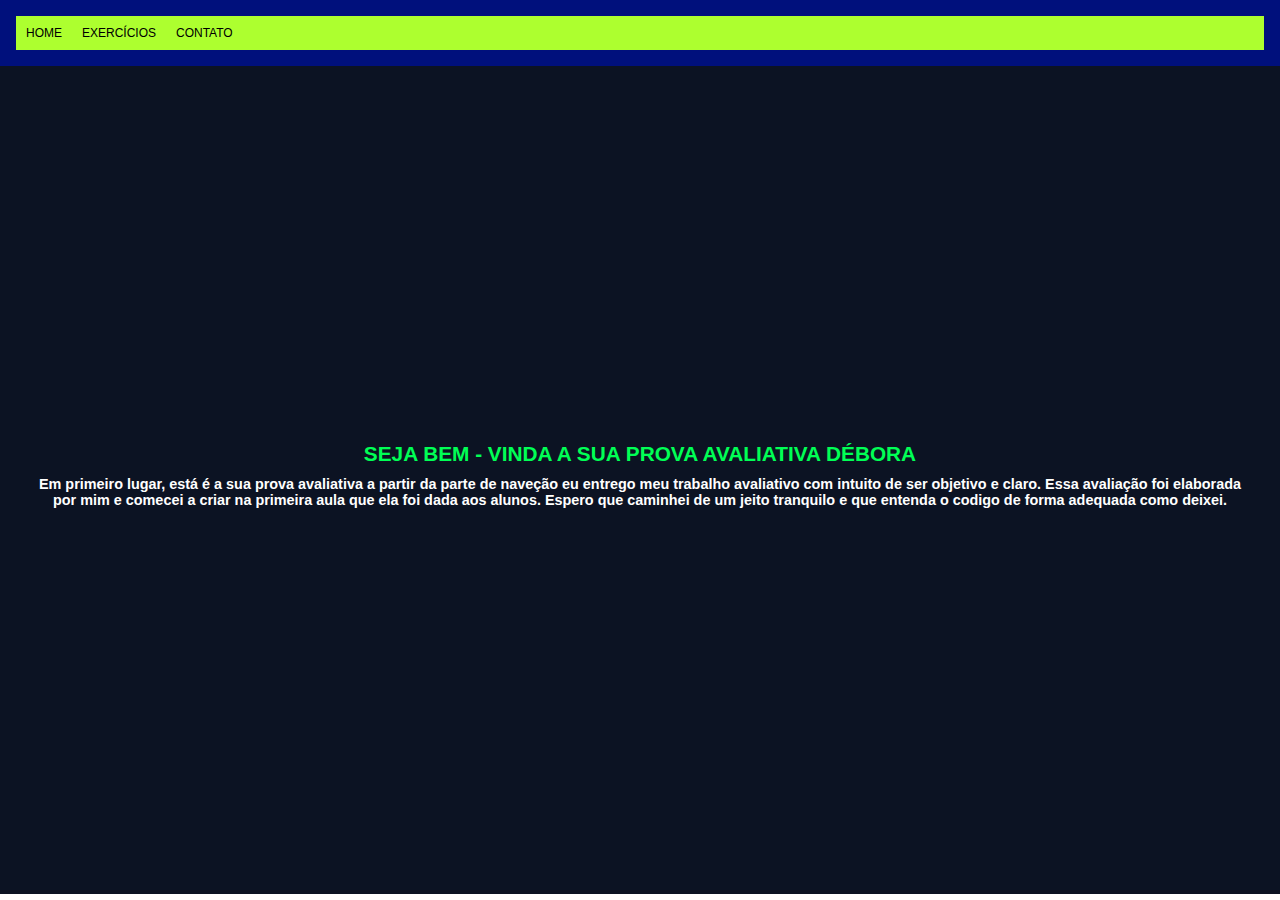
<file: index.html>
<!DOCTYPE html>
 <html lang="en">
 <head>
    <meta charset="UTF-8">
    <meta name="viewport" content="width=device-width, initial-scale=1.0">
    <title>Sarah Gaspar</title>
    <link rel="stylesheet" href="css/estilo.css">
 </head>
 <body>
    <header>
    <nav>
        <ul id="menu">
            <li><a href="home.html">HOME</a></li>
            <li><a href="exercicios.html">EXERCÍCIOS</a></li>
            <li><a href="contato.html">CONTATO</a></li>
        </ul>
    </nav>
  </header>

  <main class="homeOficial">
    <h2 class="tituloHome">SEJA BEM - VINDA A SUA PROVA AVALIATIVA DÉBORA</h2>
      
    <section class="cahome">
          <article class="homee2">
              <div class="card-home">
                  <h2>Em primeiro lugar, está é a sua prova avaliativa a partir da parte de naveção eu entrego meu trabalho avaliativo com intuito de ser objetivo e claro. Essa avaliação foi elaborada por mim e comecei a criar na primeira aula que ela foi dada aos alunos. Espero que caminhei de um jeito tranquilo e que entenda o codigo de forma adequada como deixei.</h2>
              </div>
          </article>
      </section>
 
  </main>



<script src="js/script.js"></script>
 </body>
 </html>
</file>
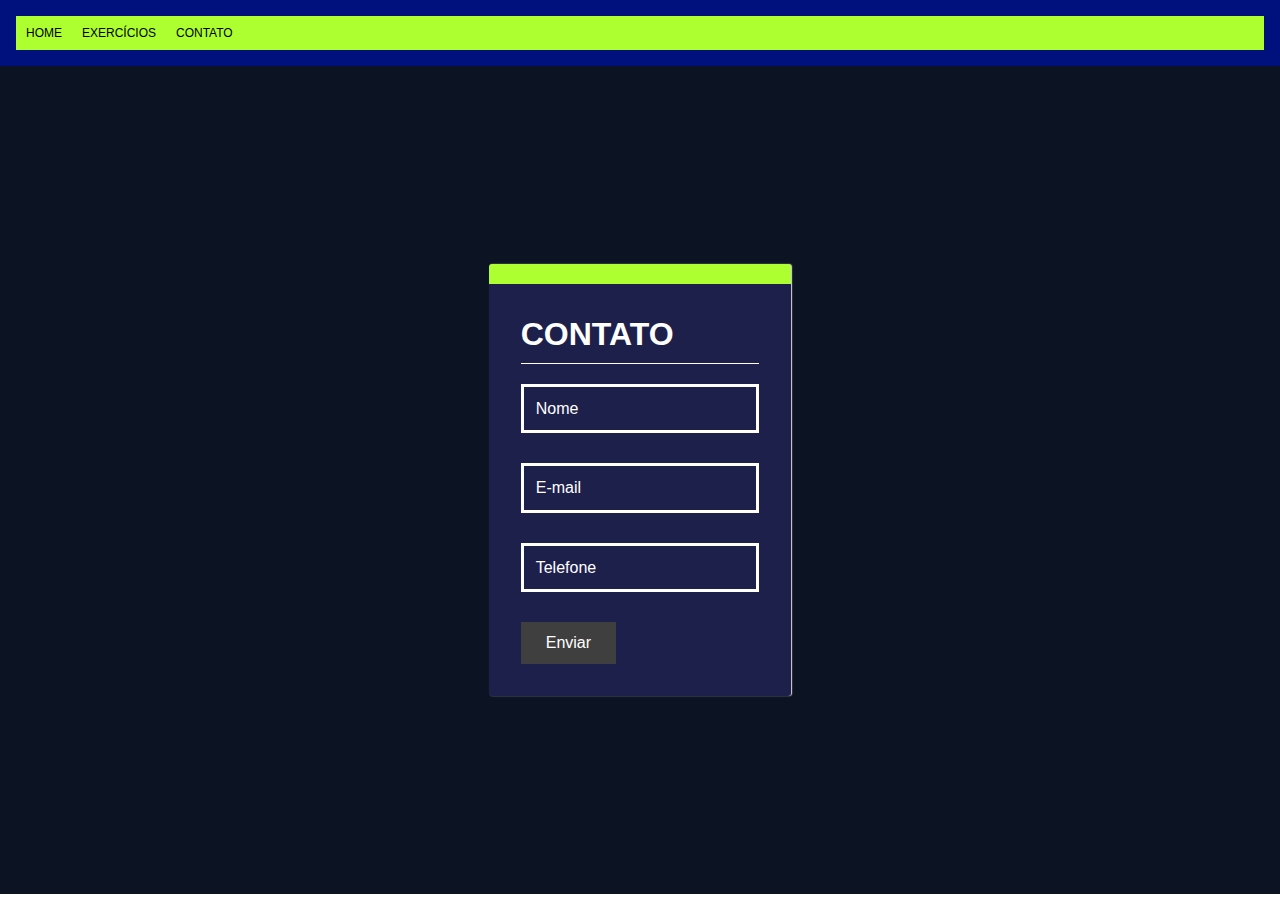
<file: contato.html>
<!DOCTYPE html>
<html lang="en">
<head>
   <meta charset="UTF-8">
   <meta name="viewport" content="width=device-width, initial-scale=1.0">
   <title>Sarah Gaspar</title>
   <link rel="stylesheet" href="css/estilo.css">
</head>
<body>
   <header>
   <nav>
       <ul id="menu">
          <li><a href="home.html">HOME</a></li>
           <li><a href="exercicios.html">EXERCÍCIOS</a></li>
           <li><a href="contato.html">CONTATO</a></li>
       </ul>
   </nav>
</header>
<main class="homeEntrada">
    <form class="form" action="#">
        <h1 class="titulo-form">CONTATO</h1>
        <div class="input-group">
        
            <input type="text" name="text" class="input" id="name" autocomplete="off" required="">
            <label class="user-label">Nome</label>
        
        </div>
        <div class="input-group">
        
            <input type="text" name="email" class="input" id="email" autocomplete="off" required="">
            <label class="user-label">E-mail</label>
        
        </div>
        <div class="input-group">

            <input type="tel" name="fone" class="input" id="tel"  autocomplete="off" required="">
            <label class="user-label">Telefone</label>
    
        </div>
        <button id="send" class="btn-gradient">Enviar</button>

        <script src="js/script.js"></script>
    </form>
  </main>
</body>
</html>
</file>
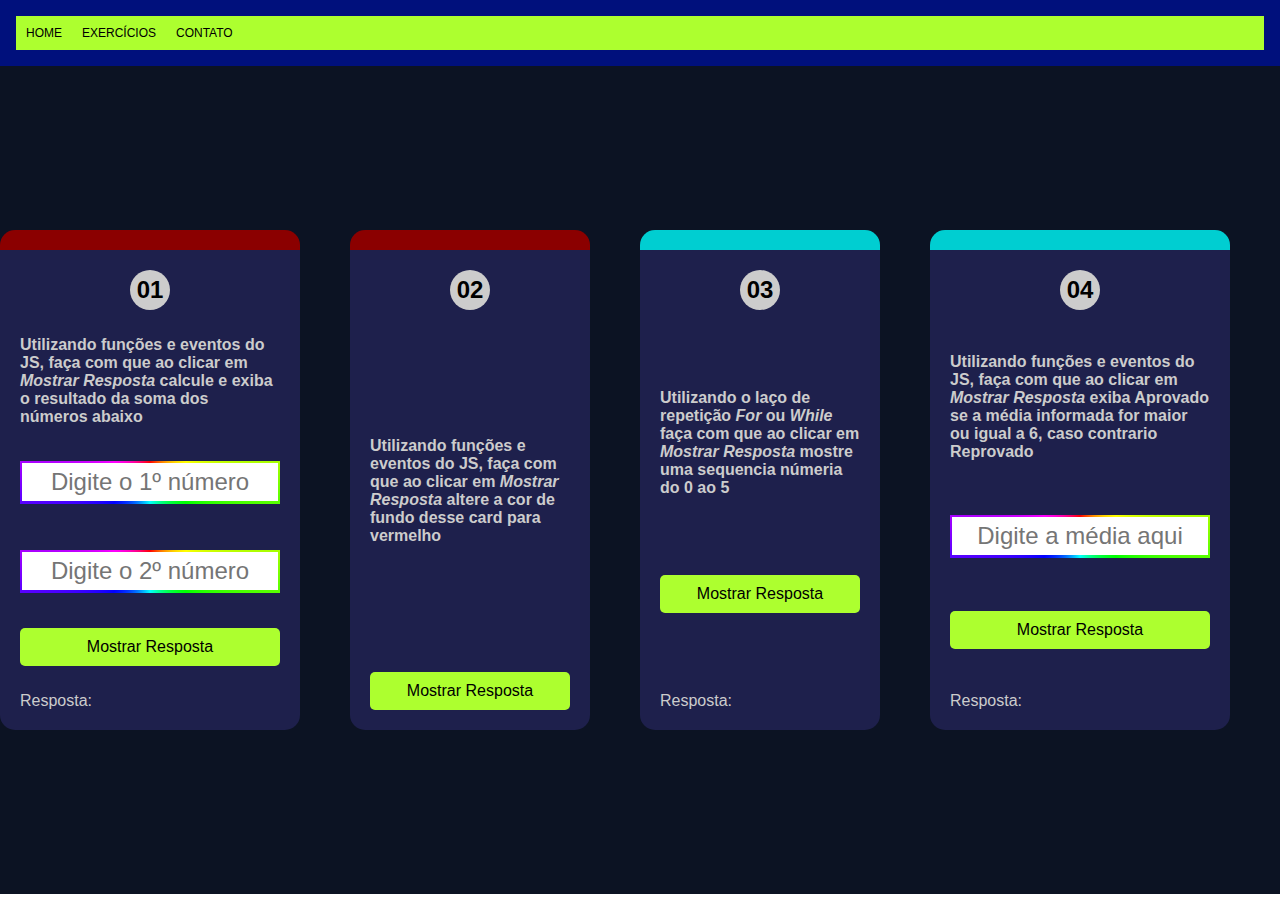
<file: exercicios.html>
<!DOCTYPE html>
<html lang="pt-br">

<head>
    <meta charset="UTF-8">
    <meta name="viewport" content="width=device-width, initial-scale=1.0">
    <title>Sarah Gaspar</title>
    <link rel="stylesheet" href="css/estilo.css">
</head>

<body>
    <header>
    <nav>
        <ul id="menu">
            <li><a href="home.html">HOME</a></li>
            <li><a href="exercicios.html">EXERCÍCIOS</a></li>
            <li><a href="contato.html">CONTATO</a></li>
        </ul>
    </nav>
    </header>

    <main>
        <article class="card card-critico">
            <h2>01</h2>
            <h4>Utilizando funções e eventos do JS, faça com que ao clicar em <i>Mostrar Resposta</i> calcule e exiba o resultado da soma dos números abaixo</h4>
            <input type="text" placeholder="Digite o 1º número" id="numero1">
            <input type="text" placeholder="Digite o 2º número" id="numero2">
            <span id="verResposta1">Mostrar Resposta</span>
            <p id="resposta1">Resposta: </p>
        </article>

        <article id="cardVermelho" class="card card-critico">
            <h2>02</h2>
            <h4>Utilizando funções e eventos do JS, faça com que ao clicar em <i>Mostrar Resposta</i> altere a cor de fundo desse card para vermelho</h4>
            <span id="verResposta2">Mostrar Resposta</span>
        </article>

        <article class="card card-desejavel">
            <h2>03</h2>
            <h4>Utilizando o laço de repetição <i>For</i> ou <i>While</i> faça com que ao clicar em <i>Mostrar Resposta</i> mostre uma sequencia númeria do 0 ao 5  </h4>
            <span id="verResposta3">Mostrar Resposta</span>
            <p id="resposta3">Resposta: </p>
        </article>

        <article class="card card-desejavel">
            <h2>04</h2>
            <h4>Utilizando funções e eventos do JS, faça com que ao clicar em <i>Mostrar Resposta</i> exiba Aprovado se a média informada for maior ou igual a 6, caso contrario Reprovado</h4>
            <input type="text" placeholder="Digite a média aqui" id="media">
            <span id="verResposta4">Mostrar Resposta</span>
            <p id="resposta4">Resposta: </p>
        </article>
    </main>

    <script src="js/script.js"></script>
</body>

</html>
</file>
<file: css/estilo.css>
/* PARTE DA NAVEÇÃO */
* {
    font-family: REM, Arial, Helvetica, sans-serif;
    margin: 0;
    padding: 0;
    box-sizing: border-box;
}

header{
    background-color: #00107C;
    padding: 1rem;
    text-align: center;

}

#menu{
    list-style: none;
    display: flex;
    text-align: center;
    background-color:  greenyellow;
}

#menu li {
    padding: 10px;
    font-size: 12px;
}

#menu a{
    text-decoration: none;
    font-family: 'Lucida Sans', 'Lucida Sans Regular', 'Lucida Grande', 'Lucida Sans Unicode', Geneva, Verdana, sans-serif;
    color: rgb(0, 0, 0);
}

#menu li:hover{
       background-color: rgba(255, 254, 254, 0.863);
       border-radius: 5px;
    }

/* PARTE DA NAVEÇÃO */

/* PAG - HOME */

.homeOficial{
     justify-content: center;
     flex-direction: column;
     display: flex;
     padding: 1.5rem;
}

.cahome{
    margin: 10px;
}

.tituloHome{
    font-family:'Segoe UI', Tahoma, Geneva, Verdana, sans-serif ;
    font-size: 1.3em;
    flex-direction: column;
    color: #00ff55;
}

.card-home{
    display: flex;
    flex-direction: column;
    color: white;
    text-align: center;
    font-family: Arial, Helvetica, sans-serif;
    font-size: 0.6em;
}

.di4{
    display: flex;
    flex-direction: column;
    color: white;
    font-family: Arial, Helvetica, sans-serif;
    font-size: 0.6em;
    align-items: center;
    text-align: center;
    margin-top: 10px;
} 

/* PAG - HOME */

/* PAG - EXERCÍCIOS */
@import url('https://fonts.googleapis.com/css2?family=REM:ital,wght@0,100;0,200;0,300;0,400;0,500;0,600;0,700;0,800;0,900;1,100;1,200;1,300;1,400;1,500;1,600;1,700;1,800;1,900&display=swap');

main {
    width: 100%;
    height: 92vh;
    background-color: #0C1323;
    display: flex;
    justify-content: center;
    align-items: center;
}

.card {
    border-top: 20px solid greenyellow;
    width: 300px;
    height: 500px;
    background-color: #1E204C;
    border-radius: 15px;
    padding: 20px;
    margin-right: 50px;
    display: flex;
    flex-direction: column;
    justify-content: space-between;
}

.card:hover{
    transform: scale(1.1);
}

.card-critico {
    border-color: darkred;
}

.card-desejavel {
    border-color: darkturquoise;
}

.card h2{
    margin: 0 auto;
    display: flex;
    justify-content: center;
    align-items: center;
    width: 40px;
    height: 40px;
    background-color: #ccc;
    border-radius: 20px;
}

.card h4 {
    color: #ccc;
}

.card input {
    padding: 5px 10px;
    margin: 10px 0;
    text-align: center;
    font-size: 1.5em;
}

.card p {
    color: #ccc;
}

.card span{
    padding: 10px 20px;
    background-color: greenyellow;
    border-radius: 5px;
    text-align: center;
    cursor: pointer;
}

.card span:hover {
    box-shadow: 0px 0px 20px greenyellow;
}

/* PAG - EXERCÍCIOS */

/* PAG - CONTATO */
.form {
    font-family: 'Lucida Sans', 'Lucida Sans Regular', 'Lucida Grande', 'Lucida Sans Unicode', Geneva, Verdana, sans-serif;
    border-top: 20px solid greenyellow;
    background-color: #1E204C;
    box-shadow: 1px 0px 1.2px 0px #e3e3e3;
    border-radius:3px;
    max-width: 600px;
    margin: auto;
    padding:2em;
  }

  .titulo-form {
    
    width: 100%;
    float: left;
    color: #ffffff;
    margin-bottom: 20px;
    border-bottom: 1px #ffffff solid;
    padding-bottom: 10px;
  }

  .input-group { 
    position:relative;
    margin-bottom:30px;
  }

  .input {
    border: 3px solid #ffffff;
    background: none;
    padding: 0.8em;
    font-size: 1em;
    color: #696969;
  }

  .input {
    border: 3px solid #ffffff;
    background: none;
    resize: none;
    padding: 0.8em;
    font-size: 1em;
    color: #ffffff;
  }

  .user-label {
    position: absolute;
    left: 15px;
    color: #ffffff;
    pointer-events: none;
    transform: translateY(1rem);
    transition: 350ms;
  }

  .input:focus,
  input:valid {
    outline: none;
    --angle: 0deg;
    border-bottom: 3px solid;
    border-image: conic-gradient(from var(--angle), red, yellow, lime, aqua, blue, magenta, red) 1;
    animation: 3s rotate9234 linear infinite;
  }
  .input:focus,
  input:valid {
    outline: none;
    --angle: 0deg;
    border-bottom: 3px solid;
    border-image: conic-gradient(from var(--angle), red, yellow, lime, aqua, blue, magenta, red) 1;
    animation: 3s rotate9234 linear infinite;
  }

  @keyframes rotate9234 {
    to {
      --angle: 360deg;
    }
  }
  @property --angle {
    syntax: '<angle>';
    initial-value: 0deg;
    inherits: false;
  }

  .input:focus~label,input:valid~label {
    transform: translateY(-50%) scale(1);
    background-color: #fff;
    padding: 0 .4em;
    color: #8000ff;
  }


  .btn-gradient {
      width: auto;
      font-size: 1em;
      padding: 12px 25px;
      border: none;
      outline: none;
      background: transparent;
      color: #fff;
      text-decoration: none;
      position: relative;
      z-index: 0;
      cursor: pointer;
  }

  .btn-gradient::before {
   
    position: absolute;
    content: "";
    width: calc(100% + 6px);
    height: calc(100% + 6px);
    left: -3px;
    top: -3px;
    background: linear-gradient(124deg, #e72100, #f36161, #eec647, #dfe404, #35e854, #32dfe9, #4a3df1, #e549f5, #ae07bf );
    background-size: 400%;
    z-index: -1;
    filter: blur(0px);
    animation: move 20s linear infinite;
    opacity: 0;
    transition: opacity 0.3s ease-in-out;
  }

  .btn-gradient:hover::before { opacity: 1; }
  .btn-gradient::after {
    z-index: -1;
    content: "";
    position: absolute;
    width: 100%;
    height: 100%;
    background: #3f3f3f;;
    left: 0;
    top: 0;
  }

  @keyframes move {
    0% {
      background-position: 0 0;
    }
    50% {
      background-position: 400% 0;
    }
    100% {
      background-position: 0 0;
    }
  } 
/* PAG - CONTATO */
</file>
